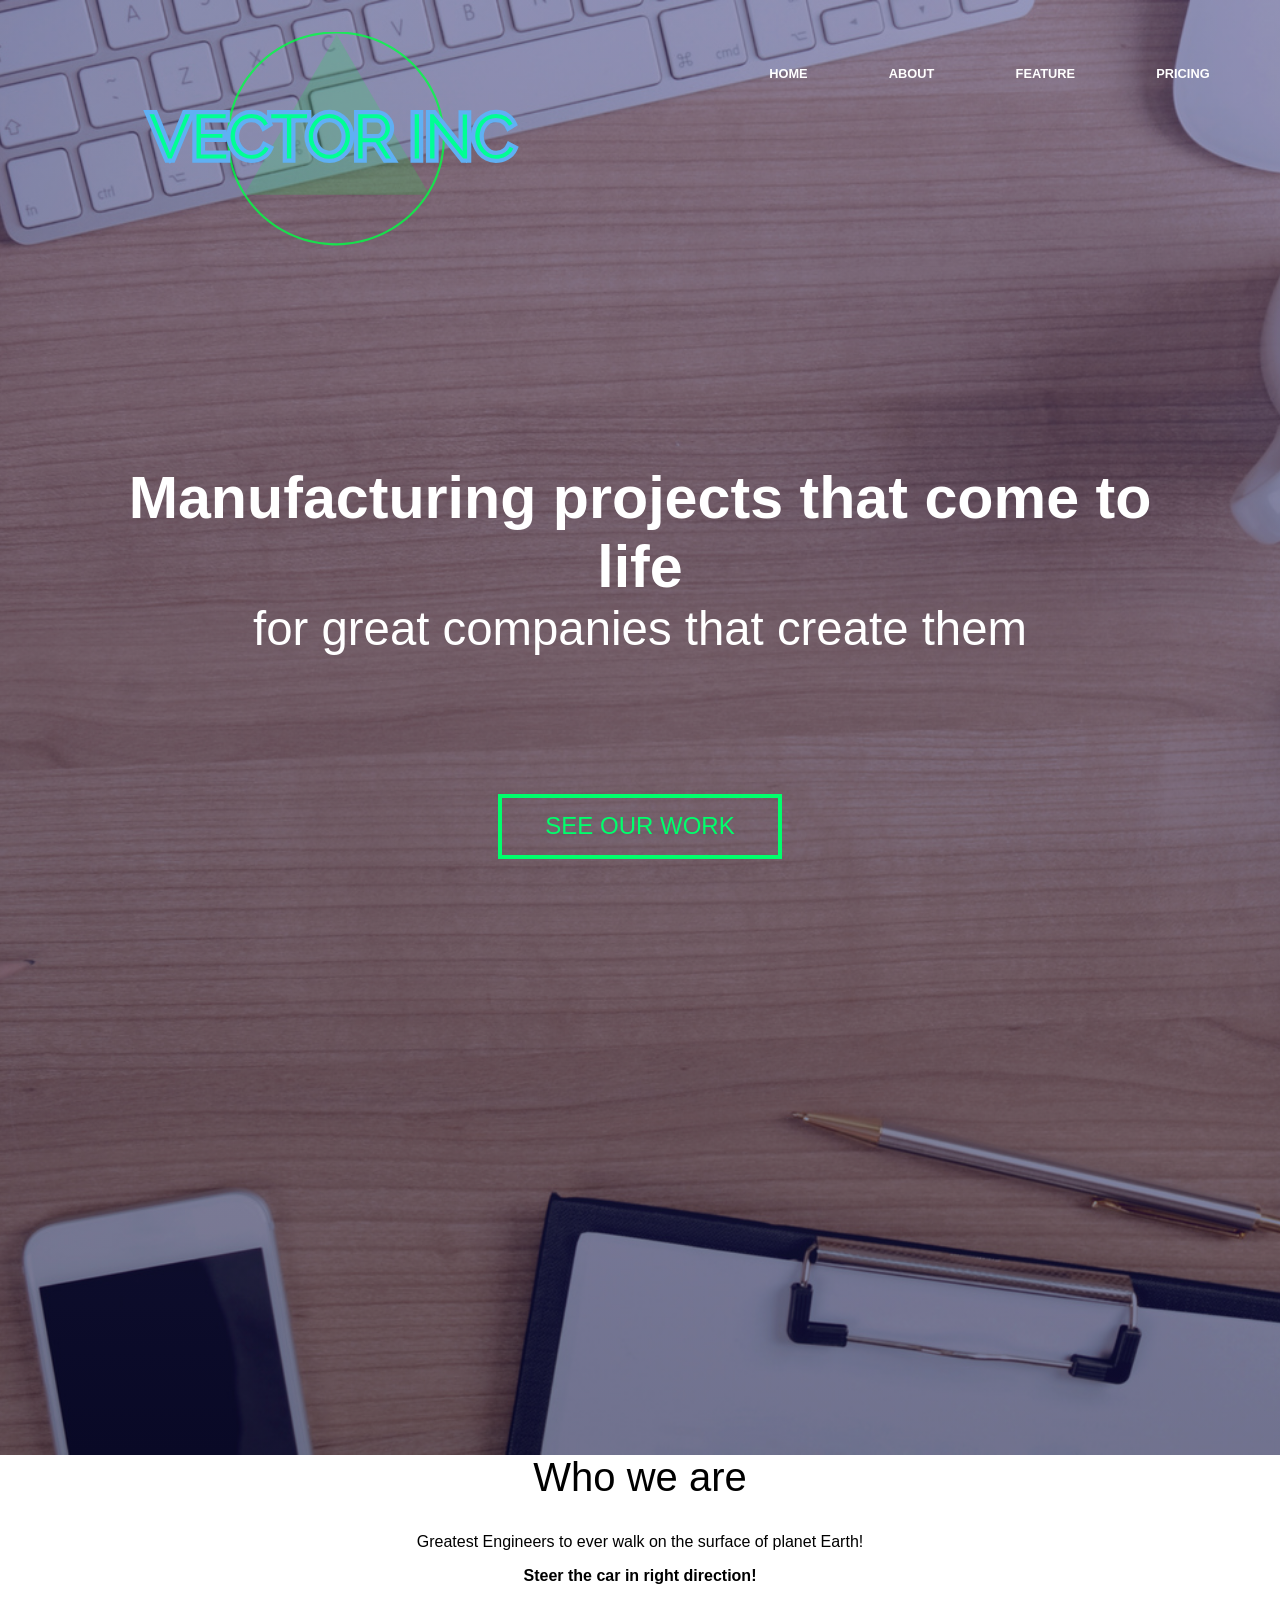
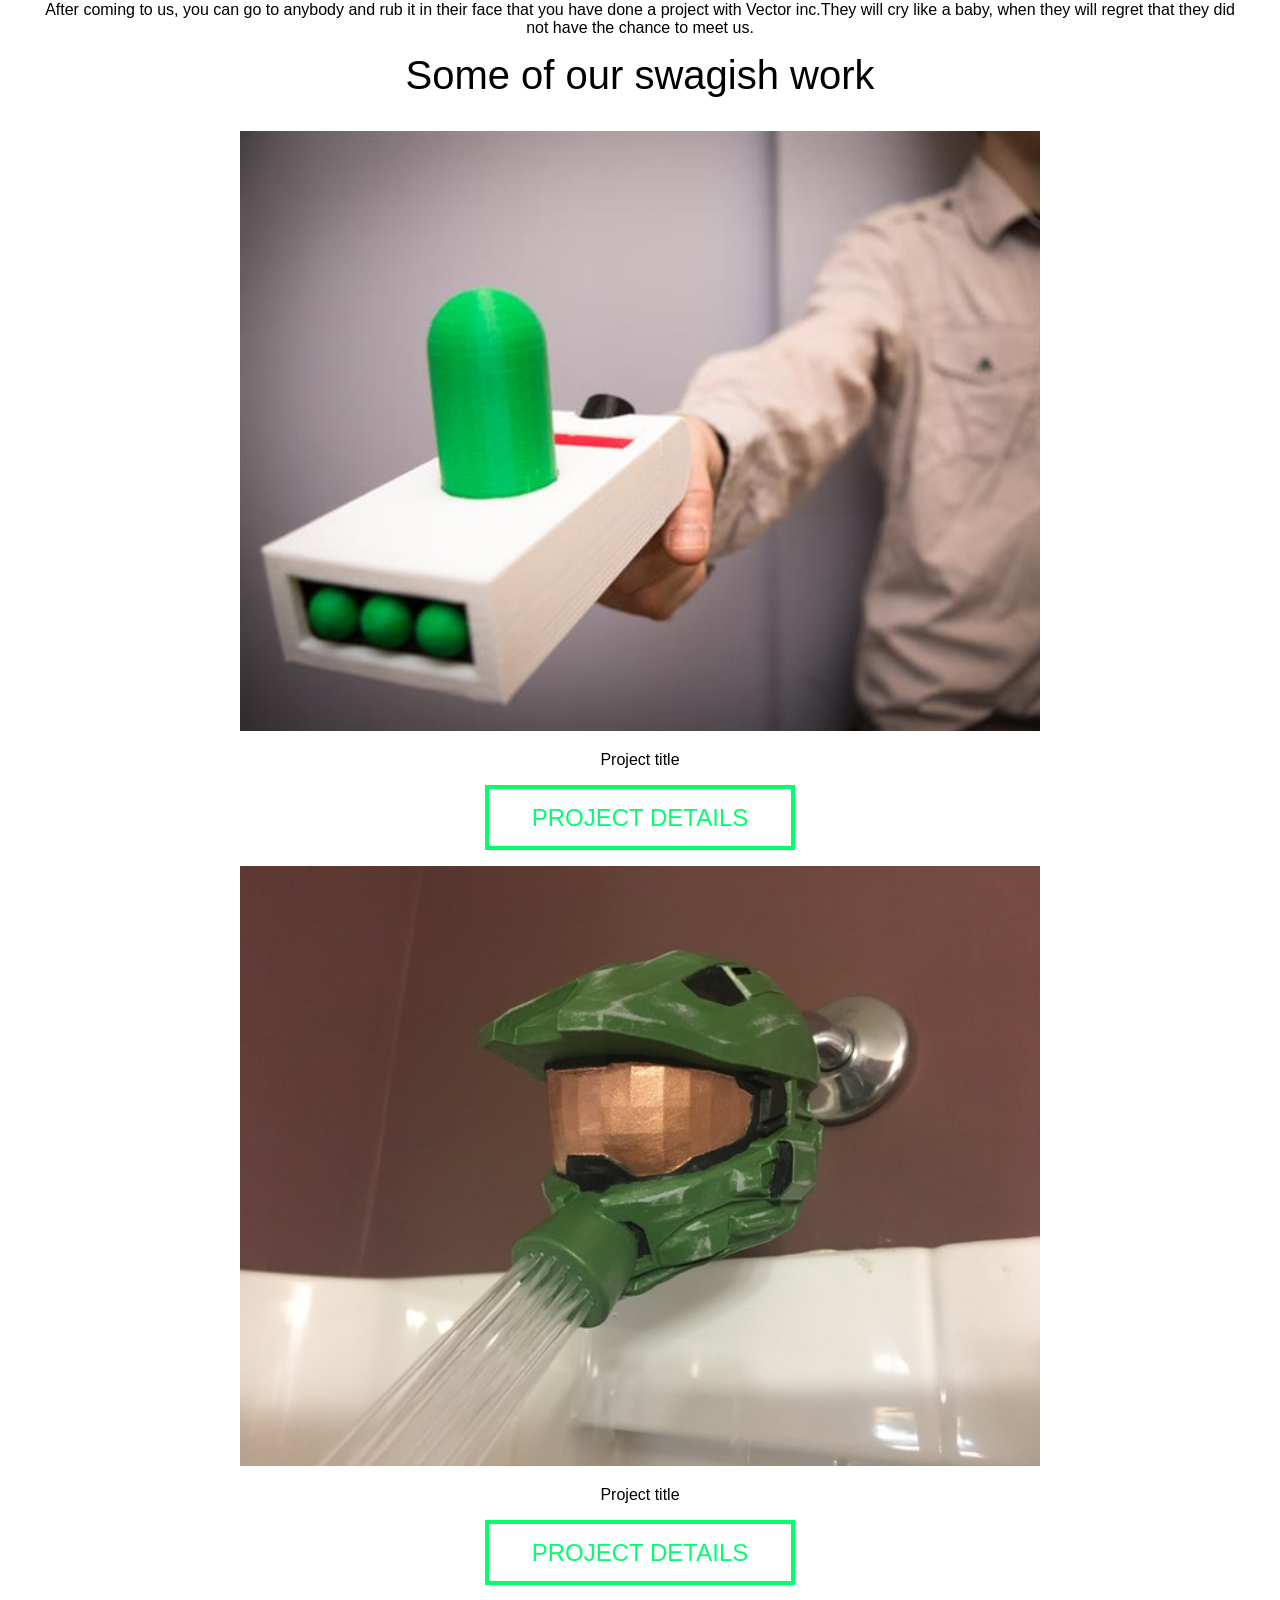
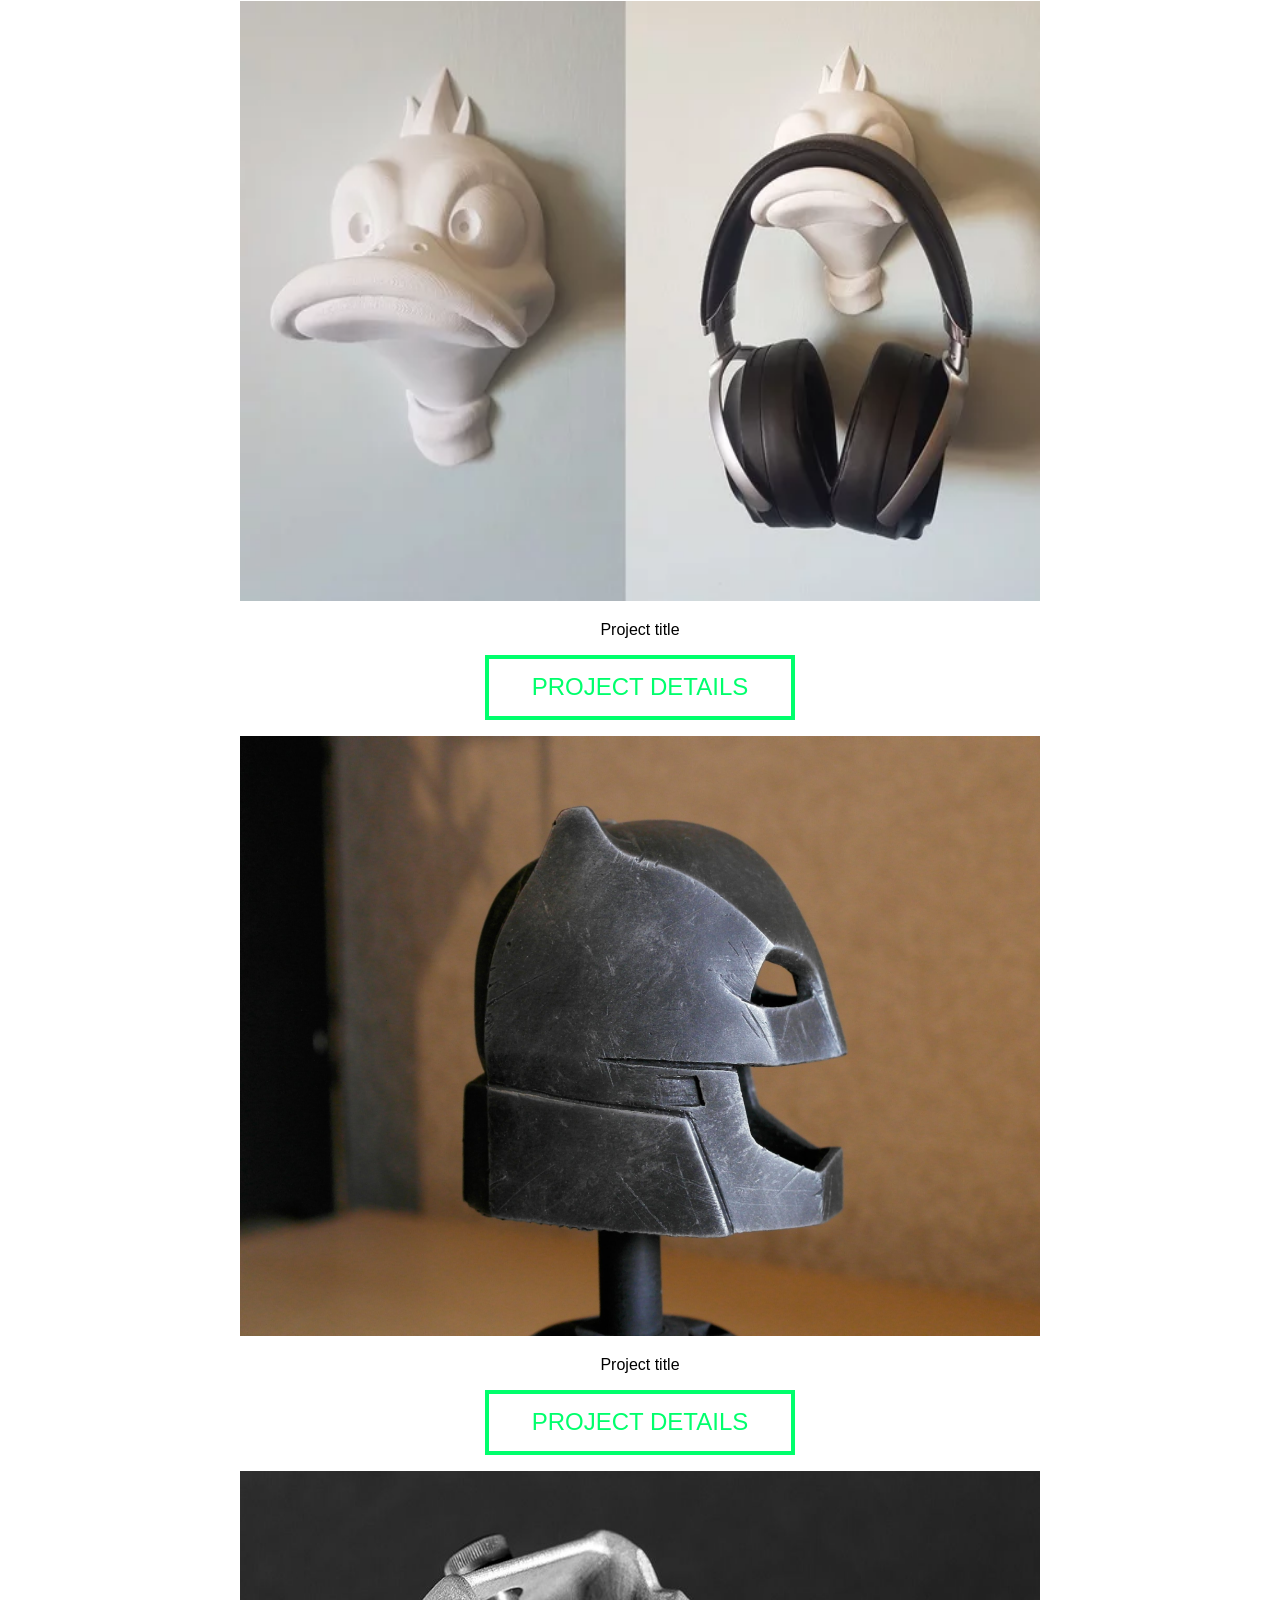
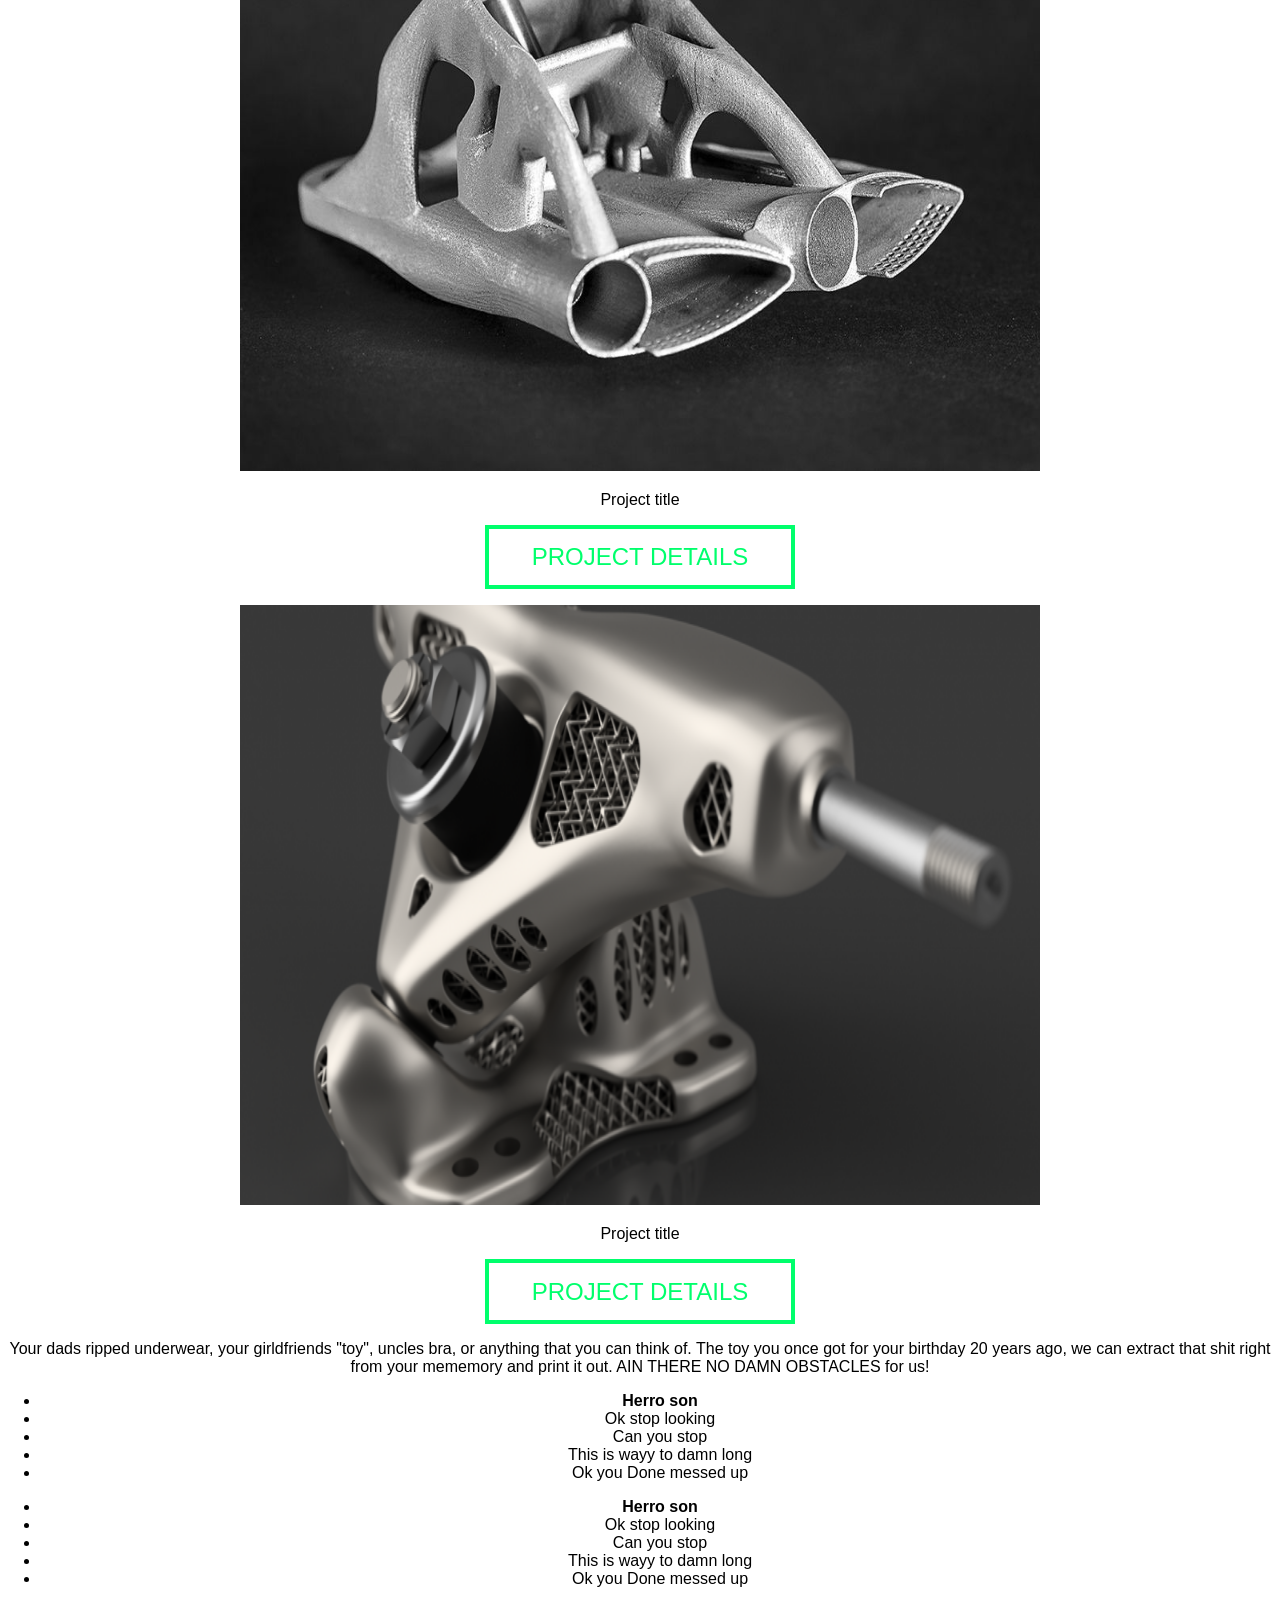
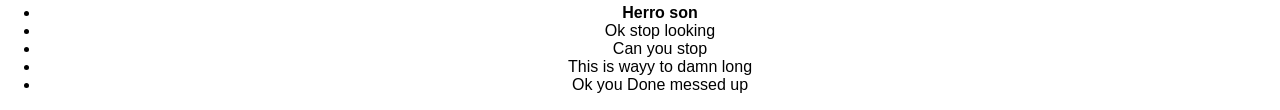
<file: exp/index.html>
<!DOCTYPE html>
<html>
<head>
	<meta charset="utf-8">
	<meta name="viewport" content="width=device-width, initial-scale=1">
	<title>Vector inc.</title>
	<link rel="stylesheet" type="text/css" href="styles.css"> 

</head>

<body>
<header>
	<img src="img/LogoMakr_2y9Uzx.png" alt="Vector inc. logo" class="logo">
	<nav>
       <ul>

        <li><a href="">Home</a></li>
	    <li><a href="">About</a></li>
	    <li><a href="">Feature</a></li>
	    <li><a href="">Pricing</a></li>

	   </ul>

	</nav>
		
</header>
<section class="home-hero">
	<div class= "container">
	<h1 class="title">Manufacturing projects that come to life
	   <span>for great companies that create them</span> 
	</h1>
	<a href="" class="button button-accent">See Our Work</a>
</div>
</section>

<div class="container">
<section class="home-about">
 	
 	<div class="home-about-texbox">
 		<h1>Who we are</h1>
 		<p>Greatest Engineers to ever walk on the surface of planet Earth!</p><p><strong>Steer the car in right direction!</strong></p><p>After coming to us, you can go to anybody and rub it in their face that you have done a project with Vector inc.They will cry like a baby, when they will regret that they did not have the chance to meet us.</p>
 	</div>
</section>
</div>

<section class="portfolio">
	<h1>Some of our swagish work</h1>
	<!--portfolio item 01-->
	<figure>
		<img src="img/wubalubadubdub-get-some-cool-3d-printed-rick-morty-stuff-6.jpg" alt="rick and morty item" style="width:800px;height:600px;">
		<figcaption class="port-desc">
			<p>Project title</p>
			<a href="" class="button button-accent button-small">Project details</a>
		</figcaption>
	</figure>
	<!--portfolio item 02-->
	<figure>
		<img src="img/haloshower.jpg" alt="rick and morty item" style="width:800px;height:600px;">
		<figcaption class="port-desc">
			<p>Project title</p>
			<a href="" class="button button-accent button-small">Project details</a>
		</figcaption>
	</figure>
	<!--portfolio item 03-->
	<figure>
		<img src="img/duck.webp" alt="rick and morty item" style="width:800px;height:600px;">
		<figcaption class="port-desc">
			<p>Project title</p>
			<a href="" class="button button-accent button-small">Project details</a>
		</figcaption>
	</figure> 
	<!--portfolio item 04-->
    <figure>
		<img src="img/batman-vs-superman-helmet-3d-printing-61700.jpg" alt="rick and morty item" style="width:800px;height:600px;">
		<figcaption class="port-desc">
			<p>Project title</p>
			<a href="" class="button button-accent button-small">Project details</a>
		</figcaption>
	</figure><!--portfolio item 05-->

	<figure>
		<img src="img/metal-3d-printing-applications_wishbone-InMotion-titanium.jpg" alt="rick and morty item"style="width:800px;height:600px;">
		<figcaption class="port-desc">
			<p>Project title</p>
			<a href="" class="button button-accent button-small">Project details</a>
		</figcaption>
	</figure><!--portfolio item 06-->
	<figure>
		<img src="img/tost_version_2_with-lattice_core_and_thin_shell_1200x846_335a8e19-780x405.png" alt="rick and morty item"style="width:800px;height:600px;">
		<figcaption class="port-desc">
			<p>Project title</p>
			<a href="" class="button button-accent button-small">Project details</a>
		</figcaption>
	</figure>
</section>
<footer>
	<div class="col-3">
	<p>Your dads ripped underwear, your girldfriends "toy", uncles bra, or anything that you can think of.  The toy you once got for your birthday 20 years ago, we can extract that shit right from your mememory and print it out. AIN THERE NO DAMN OBSTACLES for us! </p>
</div>
<div class="col-1">
	<ul class="unstyled-list">
		<li><strong>Herro son</strong></li>
		<li>Ok stop looking</li>
		<li>Can you stop</li>
		<li>This is wayy to damn long</li>
		<li>Ok you Done messed up</li>
	</ul>
</div>
	<div class="col-1">
	<ul class="unstyled-list">
		<li><strong>Herro son</strong></li>
		<li>Ok stop looking</li>
		<li>Can you stop</li>
		<li>This is wayy to damn long</li>
		<li>Ok you Done messed up</li>
	</ul>
</div>
	<div class="col-1">
	<ul class="unstyled-list">
		<li><strong>Herro son</strong></li>
		<li>Ok stop looking</li>
		<li>Can you stop</li>
		<li>This is wayy to damn long</li>
		<li>Ok you Done messed up</li>
	</ul>
</div>
</footer>

</body>
</html>
</file>
<file: exp/styles.css>
@import url('https://fonts.googleapis.com/css?family=Raleway:300,400,700,900');
{
    box-sizing: border-box;

}
body{
    margin: 0;
    font-family: sans-serif;
    text-align: center;

}
img {
    max-width: 100%;
    height: auto;
}
.container {
    width: 95%;
    margin: 0 auto;
}
/* typography
========*/
h1{
    font-weight:300;
    font-size: 2.5rem;
    margin-top: 0;
}
.title{
font-size: 2.5rem;
padding: 1.5em;
font-weight: 900;
margin-top:1em;
}
.title span{
    font-weight: 300;
    display: block;
    font-size: .8em;
}
@media (min-width: 60rem){
.title{
    font-size: 3.7rem;
}
}
/* button*/
.button{
    display: inline-block;
    font-size: 1.5rem;
    text-decoration: none;
    text-transform: uppercase;
    border-width: 4px;
    border-style: solid;
    padding: .6em 1.8em;
}
.button-accent{
    color: #00ff6c;
    border-color: #00ff6c;
}

.button-accent:hover,
.button-accent:focus{
    background: #00ff6c;
    color: #232323;

}
@media (min-width: 60rem) {
    .button{
        font-size:1.5rem;
    }
}
/* header
========*/
header{
    position: absolute;
    left:0;
    right: 0;
    margin: 2em; 
}
nav ul{
    margin:0;
    padding: 0;
    list-style: none;
}
nav li{
    display: inline-block;
    margin: 2em;
}
nav a{
    font-weight:900;
    text-decoration: none;
    font-size: .8rem;
    padding: .5em; 
    text-transform: uppercase;
    color: white;
}
nav a:hover,
nav a:focus {
    color: #DDD;
}

@media (min-width: 60rem){
.logo{
    float: left;

}
 nav{
    float: right;
 }
}

/* hero-home
========*/

.home-hero{
     background: linear-gradient(rgba(57,57,128,0.5), rgba(0,0,50,0.5)), url(img/work-desk-background-1.jpg);
     padding: 15em 0;
     background-size: cover;
     background-position: center; 
     color: #FFF;

}
@media(min-width: 60rem){
    .home-hero{
        height: 100vh;
        padding-top: 35vh;
    }
}
/* hero-home 
========*/
.home-about-textbox{
    background-color: #232323;
    padding: 4em;
    width: 100vw;
    margin-left: -2.5%;
    outline: 2px solid #00ff6c;
    outline-offset: -2.5em;
    color: #FFF;
    position: relative;
}
.home-about-textbox h1{
    color:#00ff6c;
    position:absolute;
    left:50%;
    transform: translateX(-50%);
    top:.75em;
    background: #232323;
    padding: 0 .25em;
}
@media(min-width: : 25rem){
    h1 {
        font-size:2rem;
    }
    .home-about-textbox h1{
        top:.6em;
        padding:0 .325em;
    }
}
@media(min-width: : 60rem){
    h1 {
        font-size:2.5rem;
    }

    }
    .home-about-textbox{
    width: 100vw;
    margin-left: -2.5%;
}

    .home-about-textbox h1{
        top:.3em;
        padding:0 .6em;
    }
}
</file>
